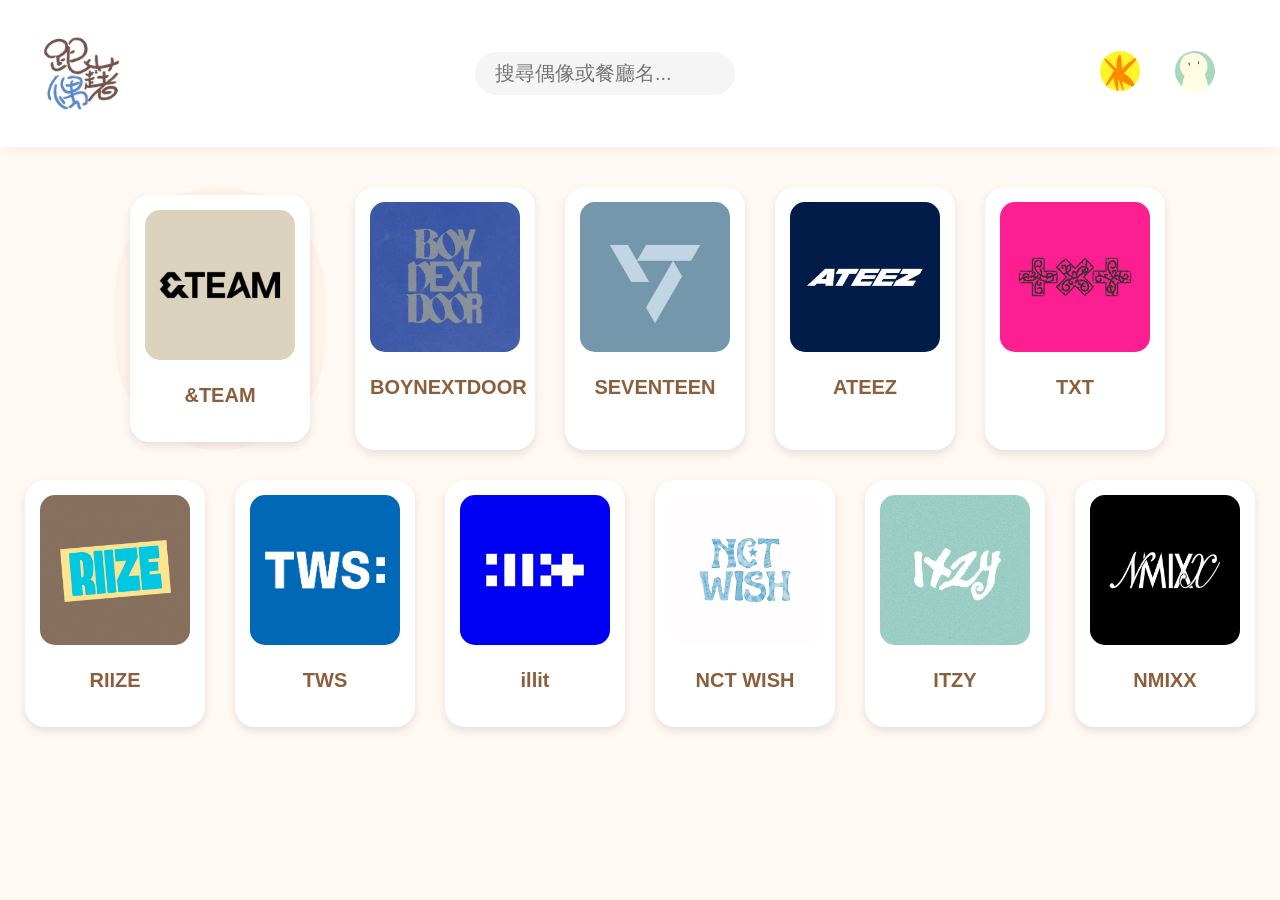
<file: index.html>
<!DOCTYPE html>
<html lang="zh-Hant">

    <head>
        <meta charset="UTF-8">
        <meta name="viewport" content="width=device-width, initial-scale=1.0">
        <title>跟著偶走走</title>
        <link rel="icon" href="images/2.jpg">
        <link rel="stylesheet" href="style.css">
        <link rel="preconnect" href="https://fonts.googleapis.com">
        <link rel="preconnect" href="https://fonts.gstatic.com" crossorigin>

        <link href="https://fonts.googleapis.com/css2?family=Noto+Sans+TC:wght@300;400;500;700&display=swap" rel="stylesheet">

    </head>

  <body>

        <!-- 最上方導覽列 -->
    <header class="navbar">

        <!-- Logo -->
        <div class="logo">
            <p><img src="images/1.jpg" width="90" height="90" ></p>
        </div>
        <!-- 搜尋框 -->
        <div class="search-box">
            <input style="font-size: 20px;" type="text" placeholder="搜尋偶像或餐廳名...">
        </div>

        <!-- 導覽列 -->
        <nav class="menu">

           <a href="fav.html" class="icon-btn"> <img src="images/7.jpg" width="25" height="25"></a>
           <a href="login.html" class="icon-btn"><img src="images/5.jpg" width="25" height="25"></a>

        </nav>
        


    </header>

   <!-- 團體區塊 -->
   <nav class="group-nav">

    <a class="insource-link" href="andteam.html">
        <div class="group-card">
            <img src="images/and1.jpg">
            <p>&TEAM</p>
        </div>
    </a>
    <div class="group-card">
        <img src="images/bnd1.jpg">
        <p>BOYNEXTDOOR</p>
    </div>
      <div class="group-card">
        <img src="images/svt1.jpg">
        <p>SEVENTEEN</p>
    </div>
    <div class="group-card">
        <img src="images/at1.jpg">
        <p>ATEEZ</p>
    </div>
    <div class="group-card">
        <img src="images/txt1.jpg">
        <p>TXT</p>
    </div>
    <div class="group-card">
        <img src="images/riz1.jpg">
        <p>RIIZE</p>
    </div>
    <div class="group-card">
        <img src="images/tws1.jpg">
        <p>TWS</p>
    </div>
    <div class="group-card">
        <img src="images/ili1.jpg">
        <p>illit</p>
    </div>
    <div class="group-card">
        <img src="images/nw1.jpg">
        <p> NCT WISH</p>
    </div>
    <div class="group-card">
        <img src="images/itzy1.jpg">
        <p>ITZY</p>
    </div>
    <div class="group-card">
        <img src="images/nmi1.jpg">
        <p>NMIXX</p>
    </div>
    </body>

</html>
</file>
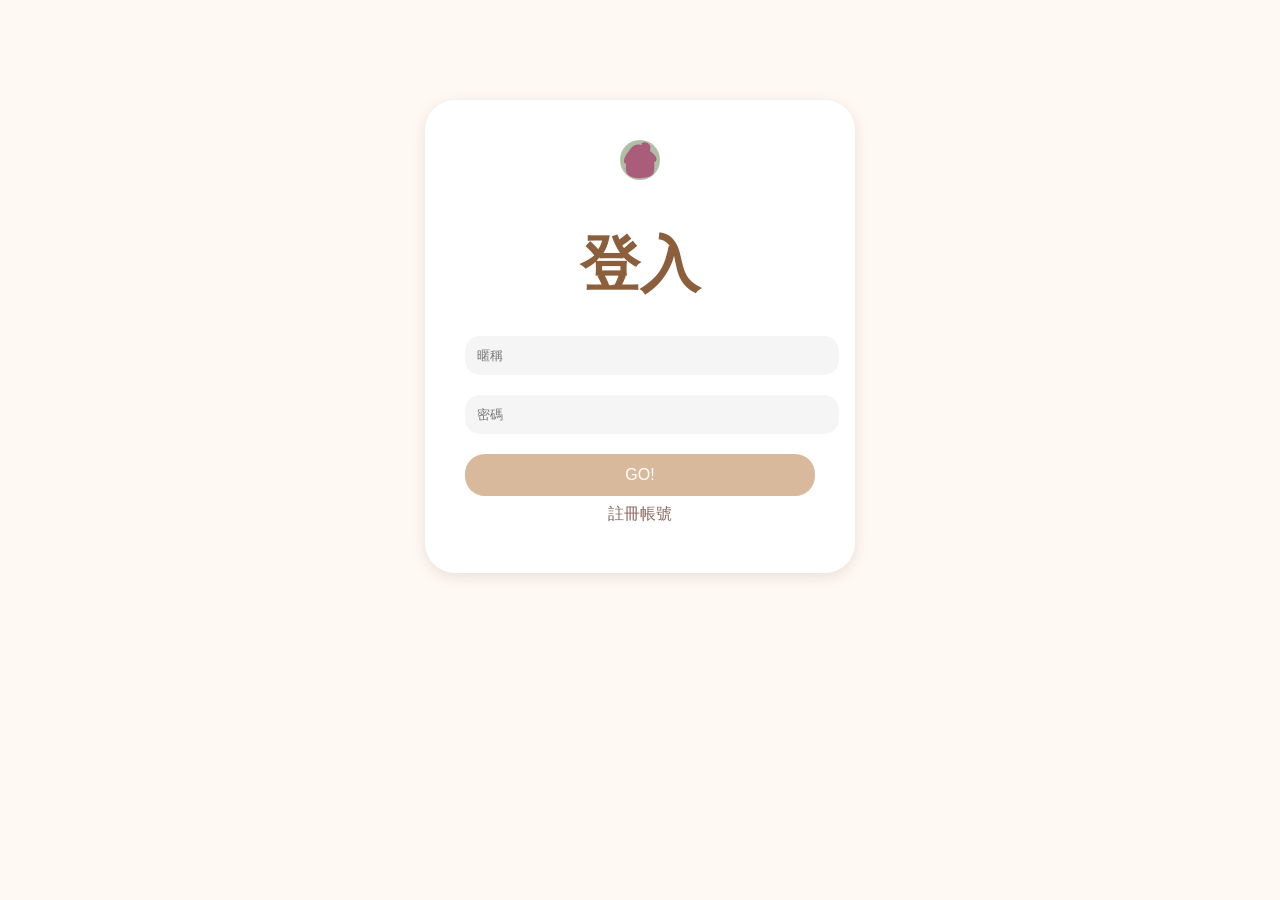
<file: login.html>
<!DOCTYPE html>
<html lang="zh-Hant">

<head>
    <meta charset="UTF-8">
    <title>登入</title>
    <link rel="stylesheet" href="style.css">
    <link rel="icon" href="images/3.jpg">
</head>

<body>
    <div class="login-container">
        <a href="index.html" class="icon-btn"><img src="images/8.jpg" width="25" height="25"></a>
        <h1>登入</h1>
        <input type="text" placeholder="暱稱">
        <input type="password" placeholder="密碼">
        <button>GO!</button>
        <a class="loginsource-link" href="register.html">註冊帳號</a>
    </div>

</body>

</html>
</file>
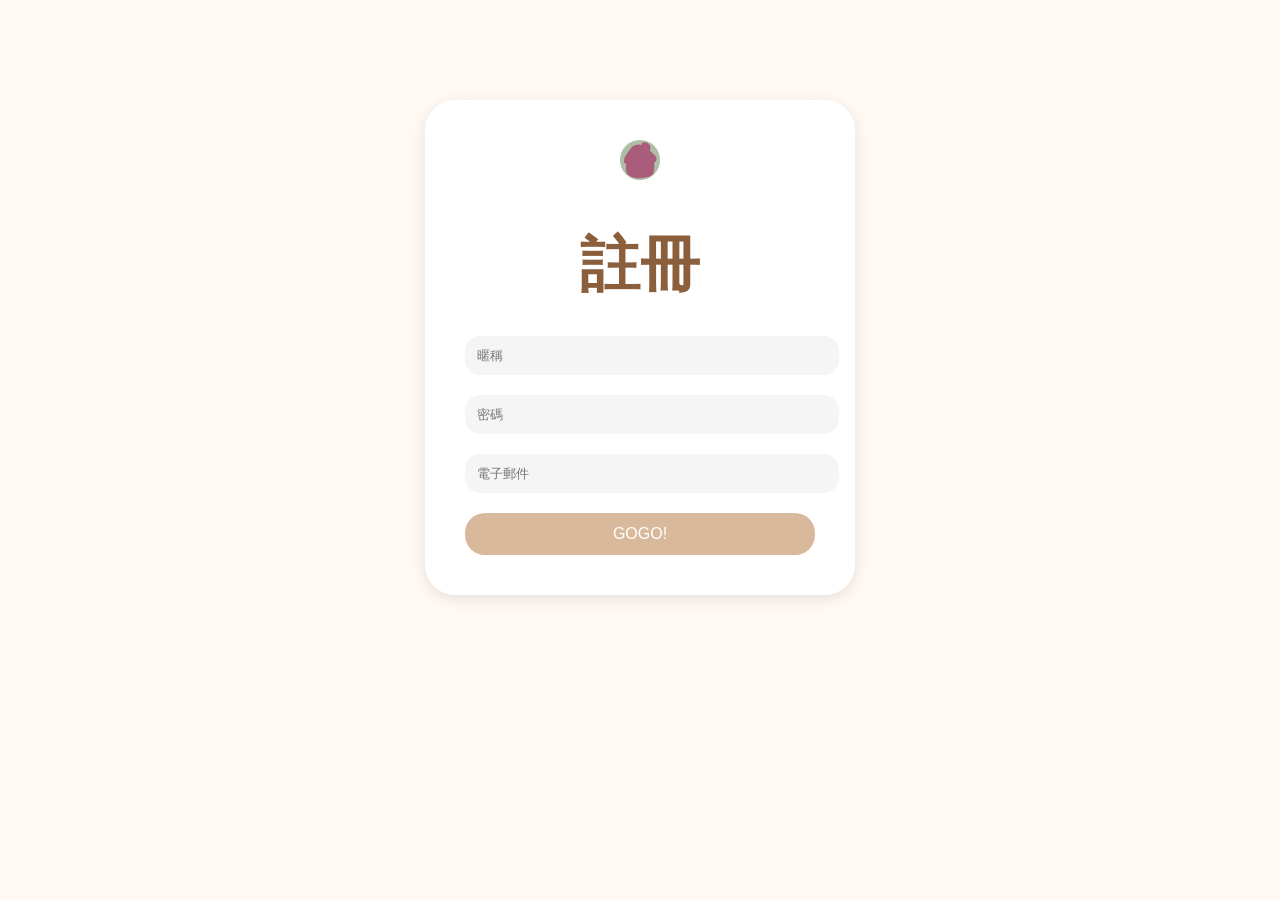
<file: register.html>
<!DOCTYPE html>
<html lang="zh-Hant">

<head>
    <meta charset="UTF-8">
    <title>註冊</title>
    <link rel="stylesheet" href="style.css">
    <link rel="icon" href="images/4.jpg">
</head>

<body>

    <div class="login-container">
        <a href="index.html" class="icon-btn"><img src="images/8.jpg" width="25" height="25"></a>
        <h1>註冊</h1>
        <input type="text" placeholder="暱稱">
        <input type="password" placeholder="密碼">
        <input type="password" placeholder="電子郵件">
        <button>GOGO!</button>
    </div>

</body>

</html>
</file>
<file: style.css>
body{
    background-color: #FFF7F0;
    font-family: sans-serif;
    margin: 0;
}

nav{
    padding: 20px;
}

/*.hero{
    text-align: center;
    margin-top: 150px;
}*/

h1{
    font-size: 60px;
    color: #8B5E3C;
}

p{
    font-size: 20px;
    color: #666;
}

button{
    padding: 12px 24px;
    border: none;
    border-radius: 30px;
    background-color: #D9B99B;
    color: white;
    font-size: 16px;
}

/* 最上方導覽列 */
.navbar{

    display: flex;

    align-items: center;

    justify-content: space-between;

    padding: 6px 40px;

    background-color: white;

    box-shadow: 0 2px 10px rgba(0,0,0,0.05);
}

/* Logo */
.logo h2{
    color: #8B5E3C;
}

/* 中間選單 */
.menu{

    display: flex;

    gap: 30px;
}

/* 選單文字 */
.menu a{

    text-decoration: none;

    color: #8B5E3C;

    font-weight: bold;
    font-size: 20px;
}

/* 搜尋框 */
.search-box input{

    width: 220px;

    padding: 10px 20px;

    border: none;

    border-radius: 30px;

    background-color: #F5F5F5;

    outline: none;
}

.group-nav{
    display: flex;
    flex-wrap: wrap;
    justify-content: center;
    gap: 30px;
    margin-top: 20px;
}

.group-card{

    background-color: white;

    padding: 15px;

    border-radius: 20px;

    text-align: center;

    width: 150px;

    box-shadow: 0 4px 10px rgba(0,0,0,0.1);

    cursor: pointer;

    transition: 0.3s;
}

/* 滑鼠碰到動畫 */
.group-card:hover{

    transform: translateY(-5px);
}

.group-card img{

    width: 100%;

    border-radius: 15px;
}

.group-card p{

    color: #8B5E3C;

    font-weight: bold;
}
.login-container{

    width: 350px;

    margin: 100px auto;

    background-color: white;

    padding: 40px;

    border-radius: 30px;

    text-align: center;

    box-shadow: 0 4px 15px rgba(0,0,0,0.1);
}

/* 標題 */
.login-container h1{

    color: #8B5E3C;

    margin-bottom: 30px;
}

/* 輸入框 */
.login-container input{

    width: 100%;

    padding: 12px;

    margin-bottom: 20px;

    border: none;

    border-radius: 15px;

    background-color: #F5F5F5;
}

/* 按鈕 */
.login-container button{

    width: 100%;

    padding: 12px;

    border: none;

    border-radius: 20px;

    background-color: #D9B99B;

    color: white;

    font-size: 16px;

    cursor: pointer;
}
.icon-btn img{

    width: 40px;

    height: 40px;

    border-radius: 50%;
}
.fav-btn img{

    width: 40px;

    height: 40px;

    border-radius: 50%;
}
/* 頁面標題 */
.page-title{

    text-align: center;

    color: #8B5E3C;

    margin-top: 40px;
}

/* 卡片區 */
.place-container{

    display: flex;

    justify-content: center;

    margin-top: 40px;
    
    gap:30px;

    flex-wrap: wrap;
}

/* 景點卡片 */
.place-card{

    display:flex;

    gap:20px;

    background:white;

    border-radius:20px;

    padding:20px;

    margin-bottom:25px;

    box-shadow:0 4px 15px rgba(0,0,0,0.1);

    align-items:flex-start;
}

/* 卡片圖片 */
.place-card img{

    width:260px;

    height:180px;

    object-fit:cover;

    border-radius:15px;

    flex-shrink:0;
}

/* 卡片文字 */
.place-card h2{

    color: #8B5E3C;
    font-size: 17px;
    padding: 0 20px;
}

.place-card p{

    padding: 0 20px;

    color: #666;
}

/* 按鈕區 */
.card-buttons{

    display: flex;

    justify-content: space-around;

    margin-top: 20px;
}

/* 按鈕 */
.card-buttons a{

    background-color: #D9B99B;

    color: white;

    padding: 10px 15px;

    border-radius: 15px;

    text-decoration: none;
}
/* 最上方導覽列 */
.andteam{

    display: flex;

    align-items: center;

    justify-content: space-between;

    padding: 3px 40px;

    background-color: white;

    box-shadow: 0 2px 10px rgba(0,0,0,0.05);
}
/*分類*/
/* 下拉區塊 */
.dropdown{

    position: relative;

    display: inline-block;
}

/* 主按鈕 */
.dropbtn{

    background-color: #D9B99B;

    color: white;

    padding: 12px 20px;

    border: none;

    border-radius: 15px;

    cursor: pointer;
}

/* 下拉內容 */
.dropdown-content{

    display: none;

    position: absolute;

    background-color: white;

    min-width: 180px;

    border-radius: 15px;

    box-shadow: 0 4px 10px rgba(0,0,0,0.1);

    overflow: hidden;

    z-index: 1;
}

/* 下拉選項 */
.dropdown-content a{

    display: block;

    padding: 12px;

    text-decoration: none;

    color: #666;
}

/* 滑鼠碰到 */
.dropdown-content a:hover{

    background-color: #FFF3E9;
}

/* 滑鼠移到主按鈕時顯示 */
.dropdown:hover .dropdown-content{

    display: block;
}
/* 互動區 */
.reaction-bar{

    display: flex;

    justify-content: center;

    gap: 15px;

    margin-top: 15px;

    opacity: 0;

    transition: 0.3s;
}

/* 滑鼠移到卡片 */
.place-card:hover .reaction-bar{

    opacity: 1;
}


/* 表符按鈕 */
.icon-btn{

    background-color: rgba(255,255,255,0.9);

    border: none;

    border-radius: 50%;

    width: 45px;

    height: 45px;

    cursor: pointer;

    font-size: 20px;

    transition: 0.2s;
}


/* 表符hover效果 */
.icon-btn:hover{

    transform: rotate(10deg);
}

.source-link{

    position: relative;

    text-decoration: none;

    color: #eeecda;
}

.source-link::after{

    content: "";

    position: absolute;

    left: 0;

    bottom: -3px;

    width: 0;

    height: 2px;

    background-color: #fcf9c9;

    transition: 0.3s;
}

.source-link:hover::after{

    width: 100%;
}
.source-link:hover{

    background-color: #f0f6e8;

    transform: translateY(-2px);
}
.insource-link{

    display: inline-block;

    padding: 8px 15px;

    border-radius: 999px;

    background-color: #FFF3E9;

    text-decoration: none;

    color: #8B6B61;
}
.loginsource-link{

    display: inline-block;

    padding: 8px 15px;

    border-radius: 999px;


    text-decoration: none;

    color: #8B6B61;
}
.fav-link{

    display: inline-block;

    padding: 8px 8px;

    border-radius: 999px;


    text-decoration: none;

    color: #8B6B61;
}
/* 頁面背景 */
body{

    background-color: #FFF8F3;

    font-family: sans-serif;
}


/* 標題 */
.favorite-title{

    text-align: center;

    margin-top: 40px;
}


/* 分類按鈕 */
.favorite-filter{

    display: flex;

    justify-content: center;

    gap: 15px;

    margin: 30px 0;
}


/* 分類按鈕 */
.favorite-filter button{

    border: none;

    background-color: white;

    padding: 10px 20px;

    border-radius: 20px;

    cursor: pointer;

    box-shadow: 0 2px 8px rgba(0,0,0,0.08);
}


/* 卡片區 */
.favorite-container{

    display: flex;

    flex-wrap: wrap;

    justify-content: center;

    gap: 30px;

    padding: 20px;
}


/* 收藏卡片 */
.favorite-card{

    width: 280px;

    background-color: white;

    border-radius: 25px;

    overflow: hidden;

    box-shadow: 0 4px 15px rgba(0,0,0,0.08);

    transition: 0.3s;
}


/* 卡片hover */
.favorite-card:hover{

    transform: translateY(-5px);
}


/* 卡片圖片 */
.favorite-card img{

    width: 100%;

    height: 220px;

    object-fit: cover;
}


/* 卡片文字 */
.favorite-card h2{

    font-size: 18px;

    padding: 15px;
}


/* 出處 */
.favorite-card p{

    padding: 0 15px 20px;

    color: #888;
}
/* 使用者區 */
.user-profile{

    display: flex;

    align-items: center;

    gap: 10px;
}


/* 頭貼 */
.user-profile img{

    width: 60px;

    height: 60px;

    border-radius: 50%;

    object-fit: cover;
}


/* 名字 */
.user-profile span{

    font-size: 18px;

    color: #8B6B61;

    font-weight: bold;
}
.user-profile:hover{

    opacity: 0.8;

    cursor: pointer;
}
/* 浮動按鈕 
.trip-btn{

    position: fixed;

    bottom: 30px;

    right: 30px;

    border: none;

    background-color: #D9B99B;

    color: white;

    padding: 15px 20px;

    border-radius: 999px;

    font-size: 16px;

    cursor: pointer;

    box-shadow: 0 4px 15px rgba(0,0,0,0.2);

    transition: 0.3s;

    z-index: 999;
}
.trip-btn:hover{

    transform: translateY(-3px);

    background-color: #C89D7C;
}
.trip-popup{

    display: none;

    position: fixed;

    top: 0;

    left: 0;

    width: 100%;

    height: 100%;

    background-color: rgba(0,0,0,0.4);

    z-index: 999;
}
.trip-content{

    background-color: white;

    width: 300px;

    padding: 30px;

    border-radius: 25px;

    text-align: center;

    margin: 150px auto;
}*/
/*資訊區*/
.place-info{

    display:flex;

    flex-direction:column;

    justify-content:center;

}
.place-info h2{

    margin-top:0;
}
/*評分*/
.rating{

    color:#f5b301;

    font-size:18px;

    font-weight:bold;

    margin:8px 0;
}
/*出處*/
.source-link a{

    text-decoration:none;

    color:#888;

    font-size:14px;
}

.source-link a:hover{

    color:#d69a5f;
}
/*按鈕區*/
.action-group{

    display:flex;

    gap:10px;

    margin-top:15px;

    flex-wrap:wrap;
}
/*統一按鈕*/
.save-btn,
.visit-btn,
.map-btn{

    border:none;

    background:#fff3e8;

    border-radius:20px;

    padding:8px 15px;

    text-decoration:none;

    color:#555;

    cursor:pointer;
}
.review-modal{

    display:none;

    position:fixed;

    top:0;

    left:0;

    width:100%;

    height:100%;

    background:rgba(0,0,0,0.5);

    justify-content:center;

    align-items:center;

    z-index:9999;
}

.review-content{

    background:white;

    width:400px;

    padding:25px;

    border-radius:20px;

    position:relative;
}

.close-btn{

    position:absolute;

    top:15px;

    right:20px;

    cursor:pointer;

    font-size:20px;
}
.review-body{

    display:flex;

    gap:30px;

    margin-top:20px;
}
/*評論左邊*/
.review-form{

    width:180px;

    flex-shrink:0;

}
/*評論右邊*/
.review-list{

    flex:1;

    max-height:300px;

    overflow-y:auto;
}
.review-item{

    padding:10px 0;

    border-bottom:1px solid #eee;
}
.review-list h3{

    white-space:nowrap;

    margin-top:0;
}
.review-item{

    margin-bottom:20px;

    line-height:1.6;
}
.visited{

    background:#DFF5E1;

    color:green;
}
</file>
